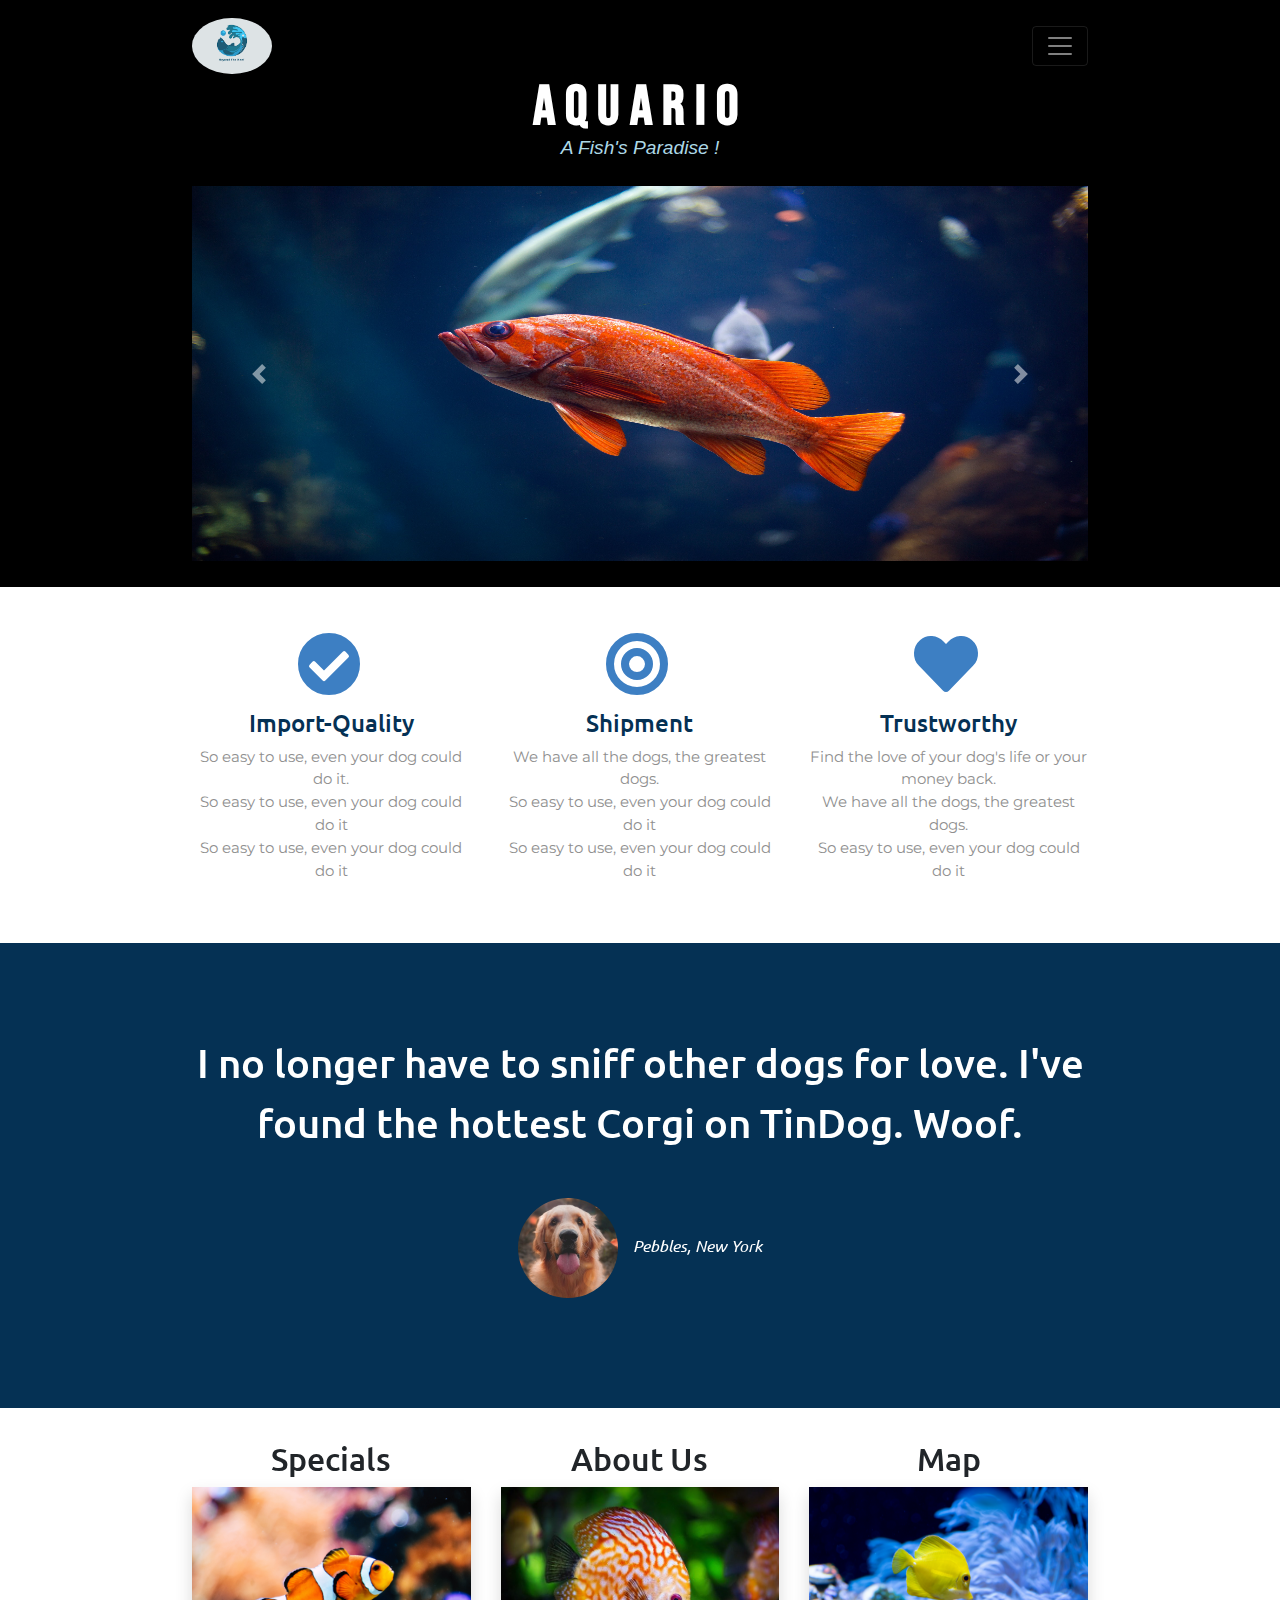
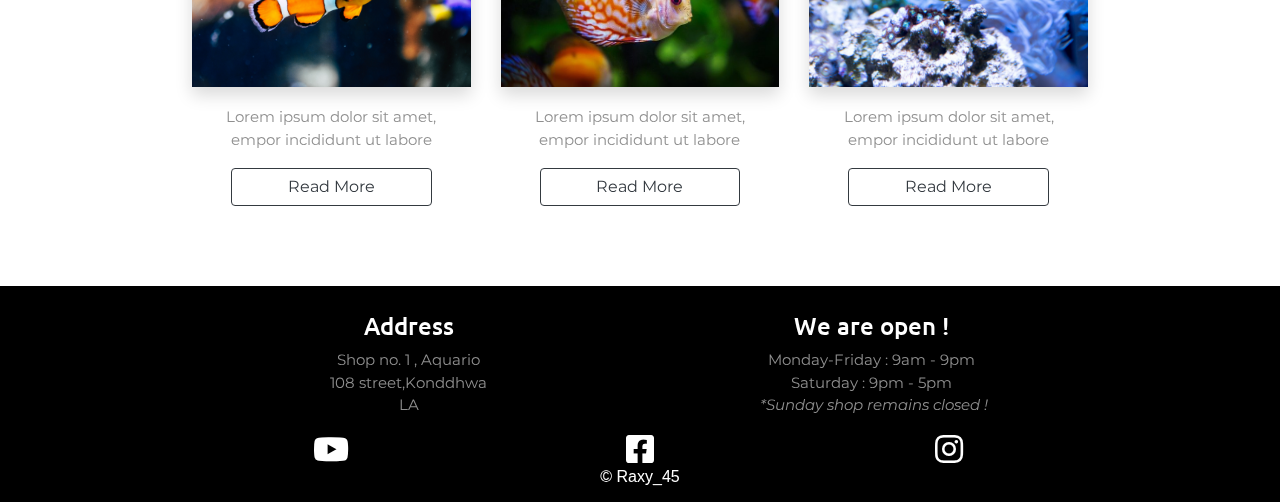
<file: index.html>
<!DOCTYPE html>
<html>
  <head>
    <meta charset="utf-8" />
    <title>TinDog</title>
    <!-- boostrap and fonts -->
    <link
      rel="stylesheet"
      href="styles/bootstrap-4.5.0-dist/css/bootstrap.css"
    />
    <link rel="stylesheet" href="styles/customstyle/styles.css" />
    <link
      href="https://fonts.googleapis.com/css2?family=Bebas+Neue&family=
  Montserrat:wght@500;900&display=swap"
      rel="stylesheet"
    />
    <link
      href="https://fonts.googleapis.com/css2?family=Montserrat:wght@500&family=Ubuntu:wght@700&display=swap"
      rel="stylesheet"
    />

    <!-- fontawesome -->
    <link
      rel="stylesheet"
      href="styles/fontawesome-free-5.14.0-web/css/all.css"
    />
  </head>

  <body>
    <section id="title">
      <nav class="navbar navbar-dark">
        <a class="navbar-brand" id="brand-color" href="index.html"
          ><img
            src="styles/images/logo.png"
            class="img-fluid logo rounded-circle z-depth-2"
        /></a>
        <button
          class="navbar-toggler"
          type="button"
          data-toggle="collapse"
          data-target="
      #navbarSupportedContent"
          aria-controls="navbarSupportedContent"
          aria-expanded="
      false"
          aria-label="Toggle navigation"
        >
          <span class="navbar-toggler-icon"></span>
        </button>
        <div class="collapse navbar-collapse" id="navbarSupportedContent">
          <ul class="navbar-nav ml-auto" id="nav-itms">
            <li class="nav-item">
              <a class="nav-link" id="nav-itms" href="aboutUs.html"
                >About US <span class="sr-only">(current)</span></a
              >
            </li>
            <li class="nav-item">
              <a class="nav-link" id="nav-itms" href="#">Specials</a>
            </li>
            <li class="nav-item">
              <a class="nav-link" id="nav-itms" href="#">Product Plus</a>
            </li>
            <li class="nav-item">
              <a class="nav-link" id="nav-itms" href="#"
                >Terms and Conditions</a
              >
            </li>
          </ul>
        </div>
      </nav>
      <!-- End of Navbar -->
    </section>

    <!-- start of main-page h1 along with carousel  -->
    <section id="title-main-page">
      <!-- Intro -->
      <h1 class="intro text-center">Aquario</h1>
      <p class="intro-tag-line">A Fish's Paradise !</p>
      <div>
        <div
          id="carouselExampleControls"
          class="carousel slide carousel-navbar"
          data-ride="true"
          data-interval="3000"
        >
          <div class="carousel-inner">
            <div class="carousel-item active">
              <img
                src="styles/images/fishes/claudio-guglieri-K2RH1QZdLF4-unsplash.jpg"
                class="d-block w-100 carousel"
                alt="..."
              />
            </div>
            <div class="carousel-item">
              <img
                src="styles/images/fishes/david-clode-ekthrVC_DVs-unsplash.jpg"
                class="d-block w-100 carousel"
                alt="..."
              />
            </div>
            <div class="carousel-item">
              <img
                src="styles/images/fishes/delbert-pagayona-46v8clmNjY8-unsplash.jpg"
                class="d-block w-100 carousel"
                alt="..."
              />
            </div>
          </div>
          <a
            class="carousel-control-prev"
            href="#carouselExampleControls"
            role="button"
            data-slide="prev"
          >
            <span class="carousel-control-prev-icon" aria-hidden="true"></span>
            <span class="sr-only">Previous</span>
          </a>
          <a
            class="carousel-control-next"
            href="#carouselExampleControls"
            role="button"
            data-slide="next"
          >
            <span class="carousel-control-next-icon" aria-hidden="true"></span>
            <span class="sr-only">Next</span>
          </a>
        </div>
      </div>
    </section>
    <!-- Section title contains all first black from navbar to main page carousel -->
    <!-- Features -->

    <section id="features">
      <div class="row">
        <div class="col-lg-4 features">
          <i class="fas icon fa-check-circle fa-4x"></i>
          <h3 class="features-h3">Import-Quality</h3>
          <p class="features-p">
            So easy to use, even your dog could do it.<br />So easy to use, even
            your dog could do it<br />So easy to use, even your dog could do
            it<br />
          </p>
        </div>
        <div class="col-lg-4 features">
          <div><i class="fas icon fa-bullseye fa-4x"></i></div>
          <h3 class="features-h3">Shipment</h3>
          <p class="features-p">
            We have all the dogs, the greatest dogs.<br />So easy to use, even
            your dog could do it<br />So easy to use, even your dog could do
            it<br />
          </p>
        </div>
        <div class="col-lg-4 features">
          <div><i class="fas icon fa-heart fa-4x"></i></div>
          <h3 class="features-h3">Trustworthy</h3>
          <p class="features-p">
            Find the love of your dog's life or your money back.<br />We have
            all the dogs, the greatest dogs.<br />So easy to use, even your dog
            could do it<br />
          </p>
        </div>
      </div>
    </section>

    <!-- End of Features  -->
    <!-- Start of testimonials  -->

    <!-- Testimonials -->
    <section id="testimonials">
      <div
        id="carouselExampleSlidesOnly"
        class="carousel slide carousel-main-page"
        data-ride="carousel"
        data-interval="3000"
      >
        <div class="carousel-inner">
          <div class="carousel-item active">
            <h2 class="testimonials-h2">
              I no longer have to sniff other dogs for love. I've found the
              hottest Corgi on TinDog. Woof.
            </h2>
            <img
              src="styles/images/dog-img.jpg"
              class="testimonials-img"
              alt="dog-profile"
            />
            <em>Pebbles, New York</em>
          </div>
          <div class="carousel-item">
            <h2 class="testimonial-text testimonials-h2">
              My dog used to be so lonely, but with TinDog's help, they've found
              the love of their life. I think.
            </h2>
            <img
              class="testimonials-img"
              src="styles/images/lady-img.jpg"
              alt="lady-profile"
            />
            <em>Beverly, Illinois</em>
          </div>
        </div>
      </div>
    </section>

    <!-- <div class="testimonials-fluid">
    <section id="testimonials">
      <div id="carouselExampleControls" class="carousel slide carousel-testimonials"  data-ride="true"  data-interval="1000">
        <div class="carousel-inner">
          <div class="carousel-item active">
            <h2 class="testimonials-h2">I no longer have to sniff other dogs for love. I've found the hottest Corgi on TinDog. Woof.</h2>
            <img src="styles/images/dog-img.jpg" class="testimonials-img" alt="dog-profile">
            <em>Pebbles, New York</em>
          </div>
          <div class="carousel-item">
            <h2 class="testimonial-text testimonials-h2">My dog used to be so lonely, but with TinDog's help, they've found the love of their life. I think.</h2>
            <img class="testimonials-img" src="styles/images/lady-img.jpg" alt="lady-profile">
            <em>Beverly, Illinois</em>
          </div>
        </div>
        <a class="carousel-control-prev Previous" href="#carouselExampleControls" role="button" data-slide="prev">
          <span class="carousel-control-prev-icon" aria-hidden="true"></span>
          <span class="sr-only">Previous</span>
        </a>
        <a class="carousel-control-next Next" href="#carouselExampleControls" role="button" data-slide="next">
          <span class="carousel-control-next-icon" aria-hidden="true"></span>
          <span class="sr-only">Next</span>
        </a>
      </div>
  </section>
  </div> -->
    <!-- 3 images  -->
    <div id="main-page-tiles">
      <div class="row text-center">
        <div class="col-lg-4">
          <h3 class="tiles-h3-first">Specials</h3>
          <a href="#">
            <img
              id="main-page-imgs"
              class="img-fluid shadow"
              src="styles/images/fishes/rachel-hisko-rEM3cK8F1pk-unsplash.jpg"
            />
          </a>
          <p class="main-page-imgs-text">
            Lorem ipsum dolor sit amet, <br />empor incididunt ut labore <br />
            <a
              href="https://stackoverflow.com/questions/2906582/how-to-create-an-html-button-that-acts-like-a-link"
              class="main-page-tiles-anchor"
            >
              <button type="button" class="btn btn-outline-dark btn-block">
                Read More
              </button></a
            >
          </p>
        </div>
        <div class="col-lg-4">
          <h3 class="tiles-h3">About Us</h3>
          <a href="#">
            <img
              id="main-page-imgs"
              class="img-fluid shadow"
              src="styles/images/fishes/discus-fish-1943755_640.jpg"
          /></a>

          <p class="main-page-imgs-text">
            Lorem ipsum dolor sit amet, <br />empor incididunt ut labore<br />
            <a href="#" class="main-page-tiles-anchor"
              ><button type="button" class="btn btn-outline-dark btn-block">
                Read More
              </button></a
            >
          </p>
        </div>
        <div class="col-lg-4">
          <h3 class="tiles-h3">Map</h3>
          <a href="#"
            ><img
              id="main-page-imgs"
              class="img-fluid shadow"
              src="styles/images/fishes/adam-melrose-_1FbuCzlMqo-unsplash.jpg"
          /></a>
          <p class="main-page-imgs-text-last">
            Lorem ipsum dolor sit amet, <br />empor incididunt ut labore<br />
            <a href="#" class="main-page-tiles-anchor"
              ><button type="button" class="btn btn-outline-dark btn-block">
                Read More
              </button></a
            >
          </p>
        </div>
      </div>
    </div>

    <!-- END of main page tiles  -->

    <!-- start of footer  -->

    <div id="footer" class="text-center">
      <div class="row" id="footer-two-sections">
        <div class="col-6">
          <h3 class="footer-h3">Address</h3>
          <p class="footer-information">
            Shop no. 1 , Aquario <br />
            108 street,Konddhwa<br />LA
          </p>
        </div>

        <div class="col-6">
          <h3 class="footer-h3">We are open !</h3>
          <p class="footer-information">
            Monday-Friday : 9am - 9pm <br />Saturday : 9pm - 5pm <br />
            <em class="footer-information">*Sunday shop remains closed !</em>
          </p>
        </div>
      </div>
      <hr class="d-md-none" />
      <div class="row text-center" id="copyright-footer">
        <div class="col-4">
          <i class="fab fa-youtube fa-0.5x youtube d-md-none"></i>
          <i class="fab fa-youtube fa-2x youtube d-none d-md-block"></i>
        </div>
        <div class="col-4">
          <i class="fab fa-facebook-square fa-0.5x d-md-none facebook"></i>
          <i
            class="fab fa-facebook-square fa-2x facebook d-none d-md-block"
          ></i>
        </div>
        <div class="col-4">
          <i class="fab fa-instagram fa-0.5x d-md-none instagram"></i>
          <i class="fab fa-instagram fa-2x instagram d-none d-md-block"></i>
        </div>
      </div>
      <div class="copyright text-center">
        &copy; Raxy_45
      </div>
    </div>
  </body>
  <script src="styles/bootstrap-4.5.0-dist/js/jQuery.js"></script>
  <script src="styles/bootstrap-4.5.0-dist/js/bootstrap.js"></script>
</html>
</file>
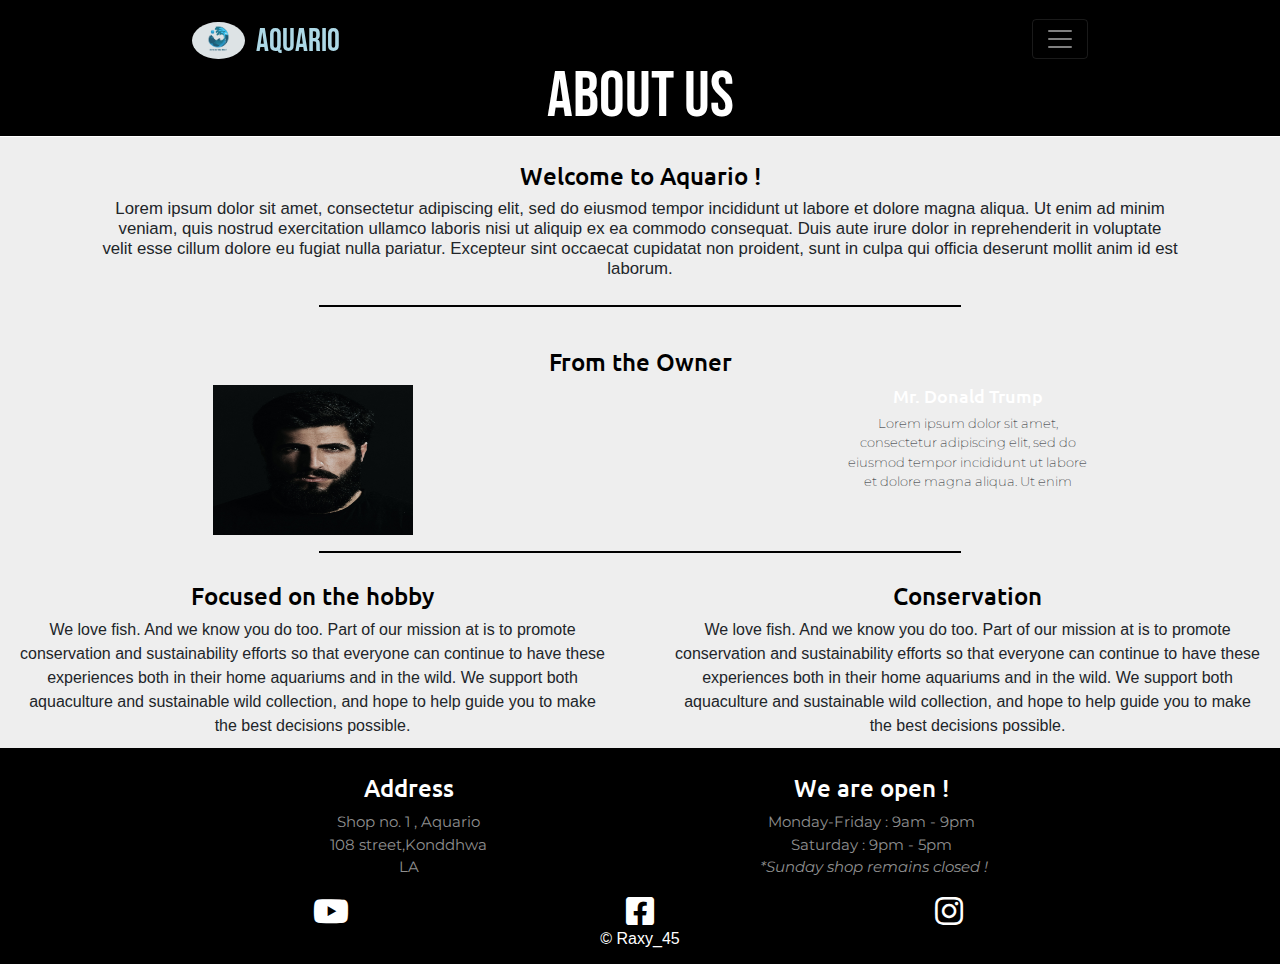
<file: aboutUs.html>
<!DOCTYPE html>
<html>
  <head>
    <meta charset="utf-8" />
    <title>TinDog</title>
    <!-- boostrap and fonts -->
    <link
      rel="stylesheet"
      href="styles/bootstrap-4.5.0-dist/css/bootstrap.css"
    />
    <link rel="stylesheet" href="styles/customstyle/styles.css" />
    <link
      href="https://fonts.googleapis.com/css2?family=Bebas+Neue&family=
  Montserrat:wght@500;900&display=swap"
      rel="stylesheet"
    />
    <link
      href="https://fonts.googleapis.com/css2?family=Montserrat:wght@500&family=Ubuntu:wght@700&display=swap"
      rel="stylesheet"
    />

    <!-- fontawesome -->
    <link
      rel="stylesheet"
      href="styles/fontawesome-free-5.14.0-web/css/all.css"
    />
  </head>

  <body>
    <section id="title">
      <nav class="navbar navbar-dark">
        <a class="navbar-brand" id="brand-color" href="index.html"
          ><img
            src="styles/images/logo.png"
            class="img-fluid logo-general rounded-circle z-depth-2"
          />
          <h1 class="general-page-shop-name text-center">Aquario</h1></a
        >
        <button
          class="navbar-toggler"
          type="button"
          data-toggle="collapse"
          data-target="
      #navbarSupportedContent"
          aria-controls="navbarSupportedContent"
          aria-expanded="
      false"
          aria-label="Toggle navigation"
        >
          <span class="navbar-toggler-icon"></span>
        </button>
        <div class="collapse navbar-collapse" id="navbarSupportedContent">
          <ul class="navbar-nav ml-auto" id="nav-itms">
            <li class="nav-item">
              <a class="nav-link" id="nav-itms" href="aboutUs.html"
                >About US <span class="sr-only">(current)</span></a
              >
            </li>
            <li class="nav-item">
              <a class="nav-link" id="nav-itms" href="#">Specials</a>
            </li>
            <li class="nav-item">
              <a class="nav-link" id="nav-itms" href="#">Product Plus</a>
            </li>
            <li class="nav-item">
              <a class="nav-link" id="nav-itms" href="#"
                >Terms and Conditions</a
              >
            </li>
          </ul>
        </div>
      </nav>
      <!-- End of Navbar -->
    </section>

    <!-- Start of General Page title  -->
    <section id="general-page-title">
      <h1 id="general-page-h1">About US</h1>
    </section>
    <!-- End of General Page title  -->
    <section id="general-page-body">
      <section id="about-us-body">
        <h2 class="about-us-welcome text-center">Welcome to Aquario !</h2>
        <p class="text-center about-us-shop-info">
          Lorem ipsum dolor sit amet, consectetur adipiscing elit, sed do
          eiusmod tempor incididunt ut labore et dolore magna aliqua. Ut enim ad
          minim veniam, quis nostrud exercitation ullamco laboris nisi ut
          aliquip ex ea commodo consequat. Duis aute irure dolor in
          reprehenderit in voluptate velit esse cillum dolore eu fugiat nulla
          pariatur. Excepteur sint occaecat cupidatat non proident, sunt in
          culpa qui officia deserunt mollit anim id est laborum.
        </p>
        <hr class="d-lg-none" />
        <hr class="d-none d-lg-block" />
        <h2 class="about-us-welcome text-center">From the Owner</h2>
        <div class="row text-center">
          <div class="col-lg-6">
            <img
              src="styles/images/aboutUs/isaak-karslian-EwHquRpv-9A-unsplash.jpg"
              height="150px"
              width="200px"
              alt="Donald Trump"
            />
          </div>
          <div class="col-lg-6">
            <h3 class="about-us-owner-name">Mr. Donald Trump</h3>
            <p class="about-us-owner-info">
              Lorem ipsum dolor sit amet, consectetur adipiscing elit, sed do
              eiusmod tempor incididunt ut labore et dolore magna aliqua. Ut
              enim
            </p>
          </div>
        </div>
        <hr class="d-none d-lg-block" />
        <!-- End of shop owner bio  -->
        <hr class="d-lg-none" />
        <!-- Start of lorem ipsum  -->
        <div class="row text-center">
          <div class="col-lg-6">
            <h2 class="about-us-welcome">Focused on the hobby</h2>
            <p class="text-center about-us-lorem-ipsum-info">
              We love fish. And we know you do too. Part of our mission at is to
              promote conservation and sustainability efforts so that everyone
              can continue to have these experiences both in their home
              aquariums and in the wild. We support both aquaculture and
              sustainable wild collection, and hope to help guide you to make
              the best decisions possible.
            </p>
          </div>
          <hr class="d-lg-none" />
          <div class="col-lg-6">
            <h2 class="about-us-welcome">Conservation</h2>
            <p class="text-center about-us-lorem-ipsum-info">
              We love fish. And we know you do too. Part of our mission at is to
              promote conservation and sustainability efforts so that everyone
              can continue to have these experiences both in their home
              aquariums and in the wild. We support both aquaculture and
              sustainable wild collection, and hope to help guide you to make
              the best decisions possible.
            </p>
          </div>
        </div>
      </section>
    </section>

    <div id="footer" class="text-center">
      <div class="row" id="footer-two-sections">
        <div class="col-6">
          <h3 class="footer-h3">Address</h3>
          <p class="footer-information">
            Shop no. 1 , Aquario <br />
            108 street,Konddhwa<br />LA
          </p>
        </div>

        <div class="col-6">
          <h3 class="footer-h3">We are open !</h3>
          <p class="footer-information">
            Monday-Friday : 9am - 9pm <br />Saturday : 9pm - 5pm <br />
            <em class="footer-information">*Sunday shop remains closed !</em>
          </p>
        </div>
      </div>
      <hr class="d-md-none" />
      <div class="row text-center" id="copyright-footer">
        <div class="col-4">
          <i class="fab fa-youtube fa-0.5x youtube d-md-none"></i>
          <i class="fab fa-youtube fa-2x youtube d-none d-md-block"></i>
        </div>
        <div class="col-4">
          <i class="fab fa-facebook-square fa-0.5x d-md-none facebook"></i>
          <i
            class="fab fa-facebook-square fa-2x facebook d-none d-md-block"
          ></i>
        </div>
        <div class="col-4">
          <i class="fab fa-instagram fa-0.5x d-md-none instagram"></i>
          <i class="fab fa-instagram fa-2x instagram d-none d-md-block"></i>
        </div>
      </div>
      <div class="copyright text-center">
        &copy; Raxy_45
      </div>
    </div>
  </body>
  <script src="styles/bootstrap-4.5.0-dist/js/jQuery.js"></script>
  <script src="styles/bootstrap-4.5.0-dist/js/bootstrap.js"></script>
</html>
</file>
<file: styles/customstyle/styles.css>
* {
  -webkit-font-smoothing: antialiased;
  -webkit-backface-visibility: hidden;
}
#myBtn {
  display: none; /* Hidden by default */
  position: fixed; /* Fixed/sticky position */
  bottom: 20px; /* Place the button at the bottom of the page */
  right: 30px; /* Place the button 30px from the right */
  z-index: 99; /* Make sure it does not overlap */
  border: none; /* Remove borders */
  outline: none; /* Remove outline */
  background-color: black; /* Set a background color */
  color: white; /* Text color */
  cursor: pointer; /* Add a mouse pointer on hover */
  padding: 0; /* Some padding */
  border-radius: 20px;
  font-size: 30px; /* Increase font size */
}

#myBtn:hover {
  background-color: #053154; /* Add a dark-grey background on hover */
}
.carousel {
  height: 375px;
}
#title-main-page {
  background-color: black;
  padding: 0% 15% 2%;
}
h1.intro {
  font-family: "Bebas Neue", cursive;
  font-size: 3.5rem;
  margin-bottom: 0em;
  line-height: 1.2;
  color: #fff;
  text-align: left;
  margin-top: -5px;
  font-weight: 700;
  letter-spacing: 10px;
}
.icon {
  margin-right: 5px;
}
.intro-tag-line {
  font-style: italic;
  font-size: 1.5rem;
  color: lightblue;
  font-size: 120%;
  text-align: center;
  margin: -0.5rem 0 1.5rem 0;
}
.logo {
  height: 10%;
  width: 30%;
}
#nav-itms {
  font-family: Montserrat;
}
.navbar {
  padding: 0;
  text-align: center;
}
.navbar-nav .nav-item.active .nav-link,
.navbar-nav .nav-item:hover .nav-link {
  color: lightblue;
}
.navbar-dark .navbar-nav .nav-link.active {
  color: lightblue !important;
}
.navbar-brand {
  text-align: left;
}
#title {
  background: black;
  font-weight: normal;
  size: 3rem;
  line-height: 1.5;
  padding: 1% 15% 0%;
}

/* End of navbar and intro */
/* START OF FEATURES */

#features {
  padding: 3.5% 15%;
  text-align: center;
  background-color: #fff;
  position: relative;
}
.fa-4x {
  font-size: 4rem;
}
.features-h3 {
  font-size: 1.5rem;
  font-family: "Ubuntu", sans-serif;
  margin-top: 5%;
  color: #053154;
}
.features-p {
  color: #8f8f8f;
  font-family: "Montserrat", sans-serif;
  font-size: 0.95rem;
}
.col-lg-4 .icon {
  color: #3d7fc3; /*	#FFE4C4; #34495E;*/
  margin-bottom: 1rem;
  height: 50px;
  width: 100px;
  margin-bottom: 3%;
}
.col-lg-4 .icon:hover {
  color: lightblue;
}
/* end of features */

/* start of carousel */
.carousel-testimonials {
  height: 350px;
}
em {
  font-size: 1rem;
  font-family: "Ubuntu", sans-serif;
  margin-left: 1.25%;
}
/* .Next {
  margin-right: -144px;
}
.Previous {
  margin-left: -144px;
} */

#testimonials {
  background-color: #053154;
  padding: 0% 15%;
  padding-top: 7%;
  text-align: center;
  color: white;
  font-family: Ubuntu, sans-serif;
}
.testimonials-h2 {
  margin-bottom: 5%;
  line-height: 1.5;
  font-size: 2.5rem;
  font-family: Ubuntu, sans-serif;
}
.testimonials-img {
  border-radius: 100%;
  height: 100px;
  width: 100px;
}

/* END OF CAROUSEL */ /* END OF TESTIMONIALS */

/* START OF TILES ON MAIN PAGE  */
.main-page-tiles-anchor:hover {
  text-decoration: none;
}
#main-page-tiles {
  padding: 2% 15% 5%;
  background-color: white;
}
#main-page-imgs {
  height: 200px;
  width: 400px;
  margin-bottom: 2%;
}
.main-page-imgs-text {
  text-align: center;
  margin: 5%;
  color: #8f8f8f;
  font-family: "Montserrat", sans-serif;
  font-size: 0.95rem;
}
.main-page-imgs-text-last {
  text-align: center;
  margin: 5%;
  color: #8f8f8f;
  font-family: "Montserrat", sans-serif;
  font-size: 0.95rem;
}
.tiles-h3 {
  font-size: 2rem;
  font-family: "Ubuntu", sans-serif;
  margin-top: 2.5%;
}
.tiles-h3-first {
  font-size: 2rem;
  font-family: "Ubuntu", sans-serif;
  margin-top: 2.5%;
}
.btn-block {
  width: 80%;
  margin: 6.5% auto;
}

/* End of main-page-tiles  */

/* Start of footer  */
#footer {
  padding: 2% 15% 1%;
  background-color: black;
  color: white;
}
.footer-h3 {
  font-size: 1.5rem;
  font-family: "Ubuntu", sans-serif;
}
.footer-information {
  color: #8f8f8f;
  font-family: "Montserrat", sans-serif;
  font-size: 0.95rem;
}
.youtube:hover {
  color: #ff0000;
  -o-transition: 0.5s;
  -ms-transition: 0.5s;
  -moz-transition: 0.5s;
  -webkit-transition: 0.5s;
  transition: 0.5s;
}
.facebook:hover {
  color: #3b5998;
  -o-transition: 0.5s;
  -ms-transition: 0.5s;
  -moz-transition: 0.5s;
  -webkit-transition: 0.5s;
  transition: 0.5s;
}
.instagram:hover {
  color: #e1306c;
  -o-transition: 0.5s;
  -ms-transition: 0.5s;
  -moz-transition: 0.5s;
  -webkit-transition: 0.5s;
  transition: 0.5s;
}

.fa-facebook-square {
  -o-transition: 0.5s;
  -ms-transition: 0.5s;
  -moz-transition: 0.5s;
  -webkit-transition: 0.5s;
  transition: 0.5s;
}
/* General page */

/* Navbar  */
.general-page-shop-name {
  font-family: "Bebas Neue", cursive;
  font-size: 2rem;
  margin-bottom: 0em;
  line-height: 1.2;
  color: lightblue;
  display: inline-block;
  position: relative;
  top: 5px;
  left: 5px;
}
.logo-general {
  width: 15%;
}
/* Title  */
#general-page-title {
  background-color: black;
  padding: 0% 15% 0%;
  text-align: center;
  font-family: "Bebas Neue", cursive;
  color: #fff;
  margin-top: -5px;
}
#general-page-h1 {
  font-size: 4rem;
}

@media (max-width: 992px) {
  /* features part */

  .col-lg-4 .icon {
    height: 50px;
    width: 100px;
    margin-bottom: 3%;
  }
  .features-h3 {
    margin-top: 0%;
  }
  #features {
    padding: 2.5% 15%;
    padding-bottom: 0;
  }

  /* navbar and intro part */
  #nav-itms {
    font-family: Montserrat;
    text-align: center;
  }
  h1.intro {
    font-family: "Bebas Neue", cursive;
    font-size: 4rem;
    line-height: 1.2;
    color: #fff;
    text-align: center;
  }
  /* End of navbar  */

  /* features */
  .features-p {
    margin: 0;
    margin-bottom: 5.5%;
  }

  /* Testimonials */

  /* .Next {
    margin-right: -50px;
  }
  .Previous {
    margin-left: -50px;
  } */
  .carousel-main-page {
    height: 350px;
  }
  .testimonials-h2 {
    margin-bottom: 5%;
    line-height: 1.5;
    font-size: 2.5rem;
    font-family: Ubuntu, sans-serif;
  }
  #testimonials {
    padding: 4% 15% 1%;
    margin-bottom: 1%;
    text-align: center;
    color: white;
    font-family: Ubuntu, sans-serif;
  }

  /* main-page-tiles  */
  .btn-block {
    width: 40%;
    margin: 2% auto 0%;
  }
  #main-page-tiles {
    padding: 0% 15% 2%;
  }
  .tiles-h3 {
    font-size: 2rem;
    margin-top: 4.5%;
  }
  .tiles-h3-first {
    font-size: 2rem;
    font-family: "Ubuntu", sans-serif;
    margin-top: 2.25%;
  }
  /* Footer  */
  #footer {
    margin: 0% 0 0;
  }
  .main-page-imgs-text {
    margin: 0%;
  }
  .main-page-imgs-text-last {
    margin: 0 0 5%;
  }

  /* General Pages  */
  /* About Us  */
}

/* ABout US  */
#title-general-page {
  background: black;
  font-weight: normal;
  size: 3rem;
  line-height: 1.5;
  padding: 1% 10% 0%;
}
#general-page-body {
  background-color: #eeeeee;
  margin-top: -7.5px;
}

.about-us-plantation {
  width: 80%;
  display: inline-block;
  margin: 0 10%;
}
.about-us-text-content {
  margin: 0 0%;
  padding: 0% 7.5%;
  background-color: white;
  color: #8f8f8f;
  font-family: "Montserrat", sans-serif;
  font-size: 0.95rem;
}

.about-us-welcome {
  font-size: 1.5rem;
  font-family: "Ubuntu", sans-serif;
  color: black;
  padding-top: 2%;
}
.about-us-shop-info {
  margin-bottom: 2%;
  padding: 0 8%;
  font-size: 1.05rem;
  line-height: normal;
}
#about-us-testimonials-owner {
  background-color: black;
  margin: 0% -11.5% 1%;
  text-align: center;
  color: white;
  font-family: Ubuntu, sans-serif;
}
.about-us-services-title {
  padding: 1.5% 7.5%;
  margin-bottom: 0;
  font-size: 1.5rem;
  font-family: "Ubuntu", sans-serif;
  color: white;
}
.about-us-services-img-container {
  padding: 0%;
  margin: 0 5%;
}
.about-us-services-img {
  height: 200px;
  width: 350px;
  margin: 0 0 8%;
  padding: 0%;
  border: 2px solid #eeeeee;
}
.about-us-services-img:hover {
  box-shadow: 0 1px 5px 1px lightblue;
  text-decoration: none;
}
.about-us-sevices-lorem-ipsum-info {
  padding: 1% 7.5%;
}
.about-us-testimonials-owner-h2 {
  margin-bottom: 0%;
  line-height: 1.5;
  font-size: 1.5rem;
  font-family: Ubuntu, sans-serif;
}
.about-us-owner-name {
  font-size: 1.1rem;
  color: white;
  font-family: "Ubuntu", sans-serif;
}
.about-us-owner-info {
  width: 250px;
  margin-top: 1%;
  margin: 0 auto;
  font-family: "Montserrat", sans-serif;
  font-size: 0.8rem;
  font-weight: 200;
  padding-bottom: 1%;
}
.about-us-lorem-ipsum-info {
  padding: 0 20px 10px;
  margin-bottom: 0%;
}
hr {
  display: block;
  margin-bottom: 1em;
  margin-left: auto;
  margin-right: auto;
  border-style: inset;
  width: 50%;
  border: 1px solid black;
}

/* Products and Services  */
.pAS-heading {
  background-color: #053154;
  font-size: 1.5rem;
  font-family: "Ubuntu", sans-serif;
  color: white;
  padding-top: 2%;
}
.pAS-seperator-imgs {
  height: 200px;
  width: 100%;
  display: inline-block;
  margin: 2% 0% 1%;
}

/* Specials  */
.specials-special-text {
  margin-bottom: 2%;
  padding: 0 8%;
  padding-top: 2%;
  font-size: 1.05rem;
  line-height: normal;
}
.specials-category-title {
  font-size: 3rem;
  font-family: "Ubuntu", sans-serif;
  color: black;
  padding-top: 2%;
}
.specials-category-img {
  width: 100%;
}
#press {
  background-color: lightblue;
  padding: 5%;
  text-align: center;
  margin: 0 -11.5% 2%;
}
#press-last {
  background-color: lightblue;
  padding: 5%;
  text-align: center;
  margin: 0 -11.5% 0%;
}
.press-img {
  height: 25%;
  width: 20%;
  margin-right: 3%;
  margin-left: 0.8%;
}
.press-img1 {
  height: 25%;
  width: 20%;
  margin-right: 0%;
  margin-left: 4.5%;
}

/* terms and conditions  */

h5 {
  color: black;
  text-align: center;
  font-family: "Ubuntu", sans-serif;
}
.tAC-general-text {
  margin-bottom: 2%;
  padding: 0 4%;
  font-size: 1.05rem;
  line-height: normal;
}
@media (max-width: 992px) {
  .about-us-welcome {
    margin-top: -5px;
    padding-top: 2%;
  }
  .about-us-plantation {
    width: 100%;
    display: inline-block;
    margin: 0%;
  }
  .about-us-services-title {
    padding: 2% 7.5%;
    margin-bottom: 0;
  }
  .about-us-services-img-container {
    padding: 0%;
    margin: 1% 2% 0;
  }
  .about-us-services-img {
    width: 350px;
  }
  .about-us-owner-name {
    text-align: center;
    margin-right: 50px;
    margin-top: 1.5%;
    margin-bottom: 0;
    margin-left: 45px;
    font-size: 1.05rem;
  }
  .about-us-owner-info {
    margin: 1% auto;
    text-align: center;
    line-height: 1.2;
    padding-bottom: 3%;
    font-size: 0.7rem;
  }
  .about-us-shop-info {
    width: 400px;
    margin: 0 auto;
    margin-bottom: 3%;
    padding: 0;
  }
  .about-us-lorem-ipsum-info {
    margin: 1% auto 2%;
  }
  hr {
    display: block;
    margin-top: 0em;
    margin-bottom: 1em;
    margin-left: auto;
    margin-right: auto;
    border-style: inset;
    width: 50%;
    border: 1px solid black;
  }
  /* pAs  */
  .pAS-seperator-imgs {
    height: 250px;
    width: 120%;
    margin: 2% -10% 1%;
  }
  /* specials  */
  .specials-category-title {
    margin-top: -5px;
    padding-top: 2%;
  }
  .specials-special-text {
    width: 400px;
    margin: 0% auto;
    margin-bottom: 3%;
    padding: 0;
    padding-top: 2%;
  }

  /* terms and conditions  */
  .tAC-general-text {
    width: 600px;
    margin: 0 auto;
    margin-bottom: 3%;
    padding: 0;
  }
}
</file>
